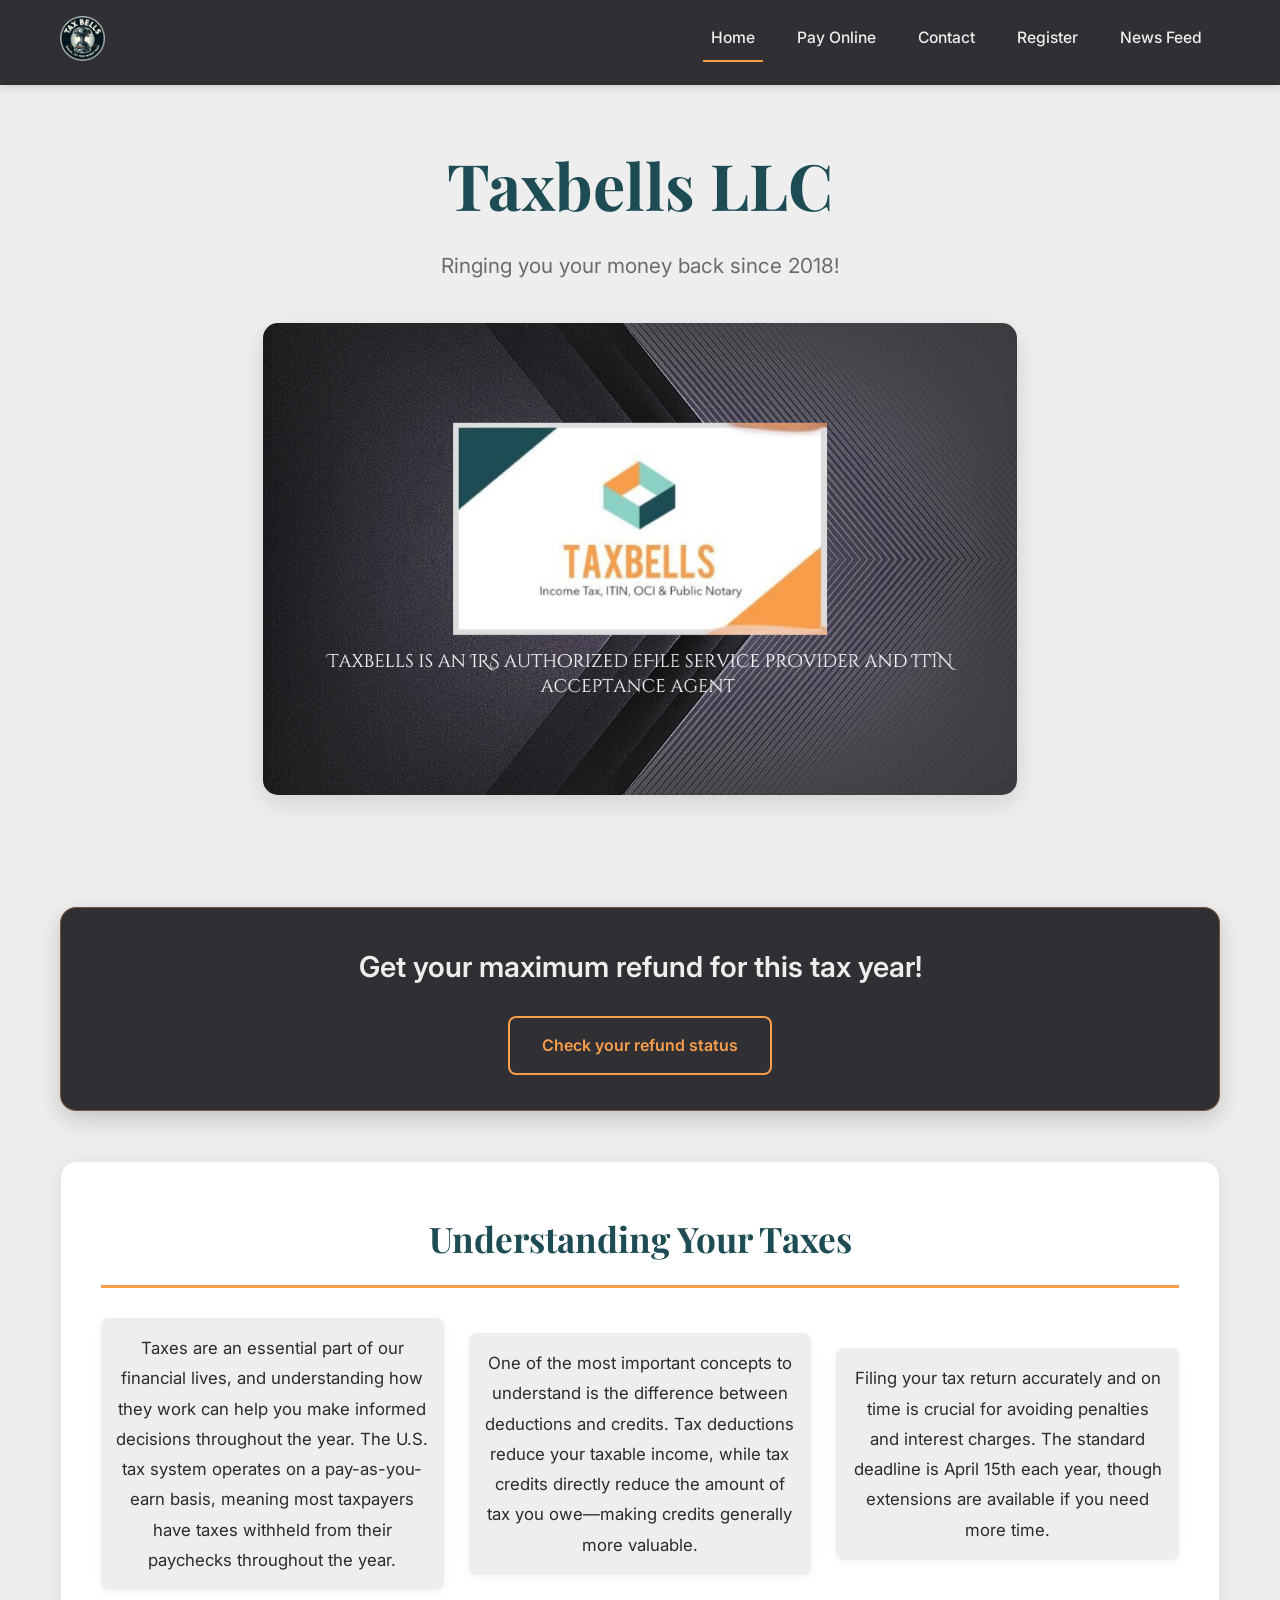
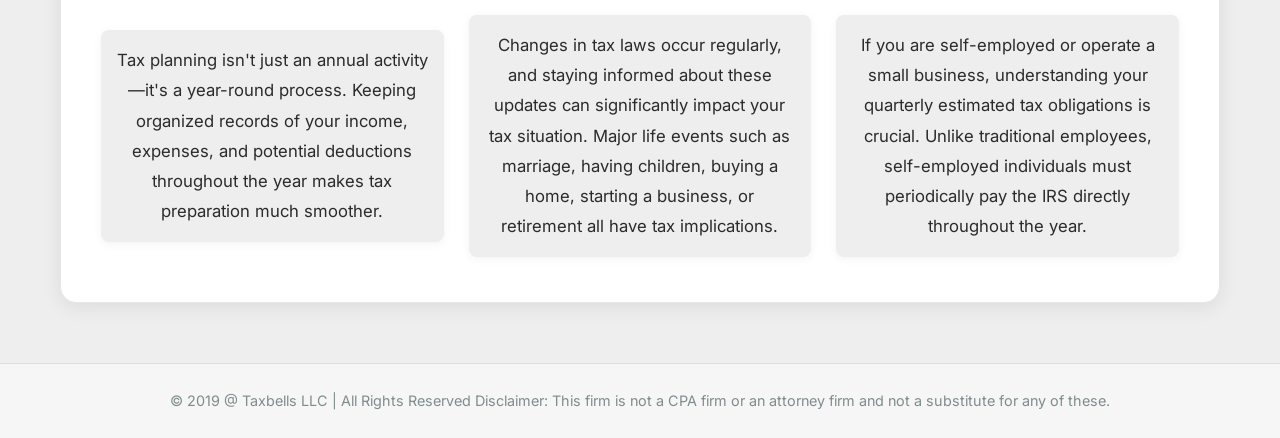
<file: index.html>
<!DOCTYPE html>
<html lang="en">
<head>
  <meta charset="UTF-8" />
  <meta name="viewport" content="width=device-width, initial-scale=1.0" />
  <title>Taxbells: Home</title>
  <link rel="icon" href="favicon.png" type="image/png" />
  <link href="https://fonts.googleapis.com/css2?family=Inter:wght@300;400;600&family=Playfair+Display:wght@600&display=swap" rel="stylesheet" />
  <link rel="stylesheet" href="styles.css" />
</head>
<body>
  <header>
    <nav>
      <div class="nav-container container">
        <a href="https://kcosmos7.github.io/taxbells/">
          <img src="favicon.png" alt="Taxbells official logo" class="nav-logo" />
        </a>
        <button class="menu-toggle" aria-label="Open menu" aria-controls="primary-navigation" aria-expanded="false">
          <span class="bar"></span>
          <span class="bar"></span>
          <span class="bar"></span>
        </button>
        <ul class="navbar" id="primary-navigation" role="menubar">
          <li role="none"><a role="menuitem" href="https://kcosmos7.github.io/taxbells/" class="active">Home</a></li>
          <li role="none"><a role="menuitem" href="./payOnline.html">Pay Online</a></li>
          <li role="none"><a role="menuitem" href="/contact">Contact</a></li>
          <li role="none"><a role="menuitem" href="/register">Register</a></li>
          <li role="none"><a role="menuitem" href="/newsFeed">News Feed</a></li>
        </ul>
      </div>
    </nav>
  </header>

  <main class="container">
    <section class="hero">
      <h1>Taxbells LLC</h1>
      <p class="subtitle">Ringing you your money back since 2018!</p>
      <img src="BuisnessCard.png" alt="Taxbells Business Card" class="business-card" />
    </section>

    <section class="content-section">
      <div class="cta-box">
        <p class="highlight">Get your maximum refund for this tax year!</p>
        <a class="cta-button" href="https://www.irs.gov/refunds">Check your refund status</a>
      </div>

      <article class="tax-info">
        <h2>Understanding Your Taxes</h2>
        <div class="paragraph-grid">
          <p>
            Taxes are an essential part of our financial lives, and understanding how they work can help you make informed decisions throughout the year. The U.S. tax system operates on a pay-as-you-earn basis, meaning most taxpayers have taxes withheld from their paychecks throughout the year.
          </p>
          <p>
            One of the most important concepts to understand is the difference between deductions and credits. Tax deductions reduce your taxable income, while tax credits directly reduce the amount of tax you owe—making credits generally more valuable.
          </p>
          <p>
            Filing your tax return accurately and on time is crucial for avoiding penalties and interest charges. The standard deadline is April 15th each year, though extensions are available if you need more time.
          </p>
          <p>
            Tax planning isn't just an annual activity—it's a year-round process. Keeping organized records of your income, expenses, and potential deductions throughout the year makes tax preparation much smoother.
          </p>
          <p>
            Changes in tax laws occur regularly, and staying informed about these updates can significantly impact your tax situation. Major life events such as marriage, having children, buying a home, starting a business, or retirement all have tax implications.
          </p>
          <p>
            If you are self-employed or operate a small business, understanding your quarterly estimated tax obligations is crucial. Unlike traditional employees, self-employed individuals must periodically pay the IRS directly throughout the year.
          </p>
        </div>
      </article>
    </section>
  </main>

  <footer>
    <div class="container">
      &copy 2019 @ Taxbells LLC | All Rights Reserved Disclaimer: This firm is not a CPA firm or an attorney firm and not a substitute for any of these. 
    </div>
  </footer>

  <script>
    (function() {
      var toggle = document.querySelector('.menu-toggle');
      var nav = document.getElementById('primary-navigation');
      if (!toggle || !nav) return;
      toggle.addEventListener('click', function() {
        var isOpen = nav.classList.toggle('open');
        toggle.setAttribute('aria-expanded', isOpen ? 'true' : 'false');
        toggle.setAttribute('aria-label', isOpen ? 'Close menu' : 'Open menu');
      });
    })();
  </script>
</body>
</html>
</file>
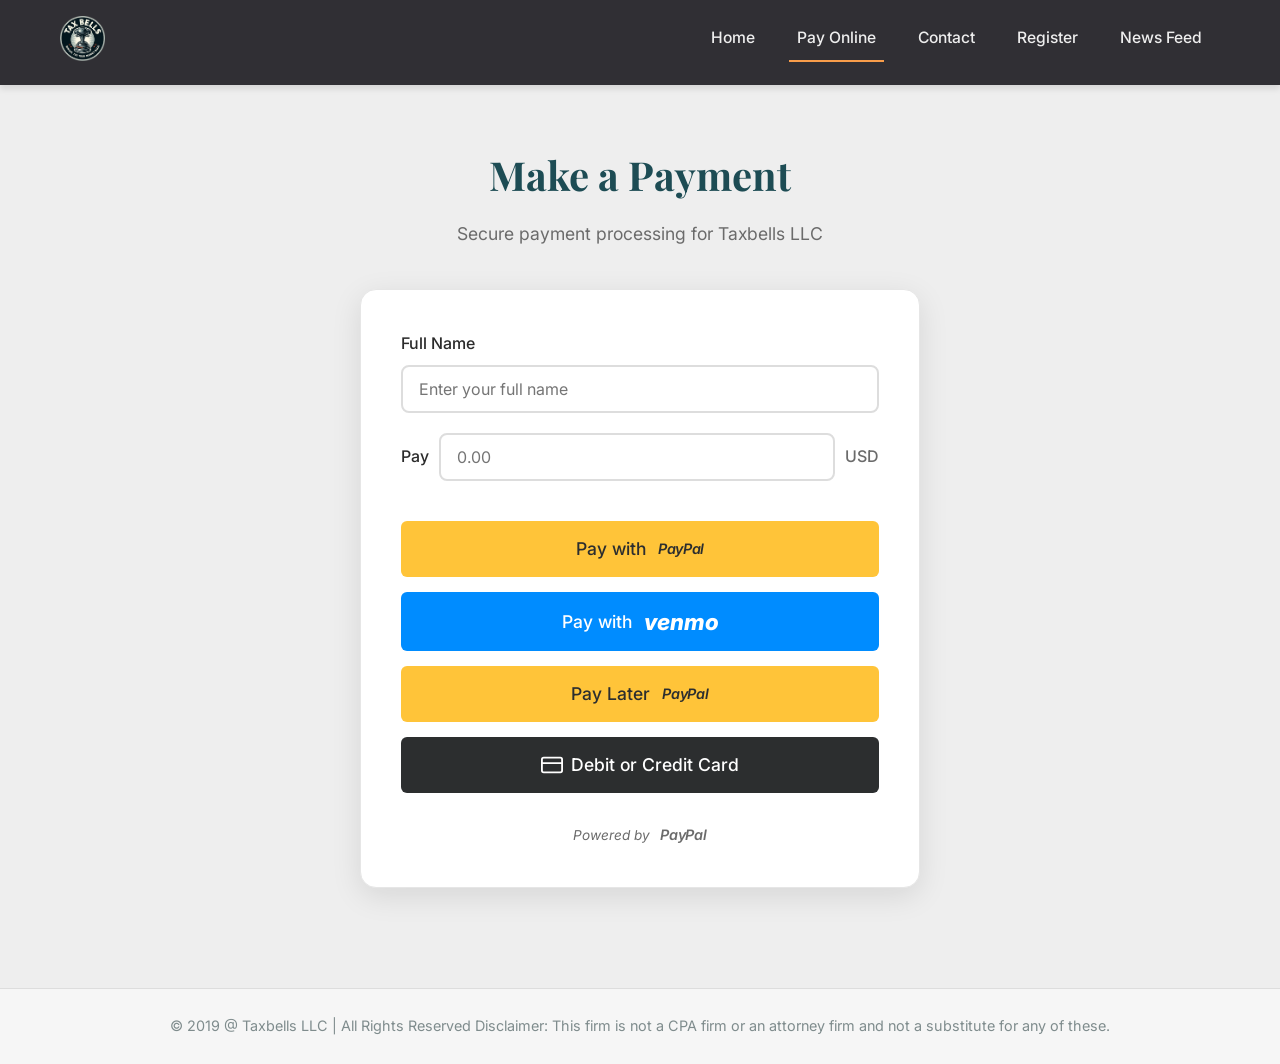
<file: payOnline.html>
<!DOCTYPE html>
<html lang="en">
<head>
  <meta charset="UTF-8" />
  <meta name="viewport" content="width=device-width, initial-scale=1.0" />
  <title>Taxbells: Pay Online</title>
  <link rel="icon" href="favicon.png" type="image/png" />
  <link href="https://fonts.googleapis.com/css2?family=Inter:wght@300;400;500;600&family=Playfair+Display:wght@600&display=swap" rel="stylesheet" />
  <link rel="stylesheet" href="styles.css" />
  <link rel="stylesheet" href="payOnline.css" />
</head>
<body>
  <header>
    <nav>
      <div class="nav-container container">
        <a href="https://kcosmos7.github.io/taxbells/">
          <img src="favicon.png" alt="Taxbells official logo" class="nav-logo" />
        </a>
        <button class="menu-toggle" aria-label="Open menu" aria-controls="primary-navigation" aria-expanded="false">
          <span class="bar"></span>
          <span class="bar"></span>
          <span class="bar"></span>
        </button>
        <ul class="navbar" id="primary-navigation" role="menubar">
          <li role="none"><a role="menuitem" href="./index.html">Home</a></li>
          <li role="none"><a role="menuitem" href="./payOnline.html" class="active">Pay Online</a></li>
          <li role="none"><a role="menuitem" href="/contact">Contact</a></li>
          <li role="none"><a role="menuitem" href="/register">Register</a></li>
          <li role="none"><a role="menuitem" href="/newsFeed">News Feed</a></li>
        </ul>
      </div>
    </nav>
  </header>

  <main class="container">
    <section class="payment-section">
      <h1>Make a Payment</h1>
      <p class="subtitle">Secure payment processing for Taxbells LLC</p>
      
      <div class="payment-container">
        <form id="payment-form" class="payment-form">
          <div class="form-group">
            <label for="fullName">Full Name</label>
            <input type="text" id="fullName" name="fullName" required placeholder="Enter your full name" />
          </div>
          
          <div class="form-group amount-group">
            <label for="amount">Pay</label>
            <div class="amount-input-wrapper">
              <input type="number" id="amount" name="amount" required min="1" step="0.01" placeholder="0.00" />
              <span class="currency">USD</span>
            </div>
          </div>
          
          <div class="payment-buttons">
            <button type="button" class="payment-btn paypal-btn" onclick="processPayment('paypal')">
              <span>Pay with</span>
              <span class="paypal-text">PayPal</span>
            </button>
            
            <button type="button" class="payment-btn venmo-btn" onclick="processPayment('venmo')">
              <span>Pay with</span>
              <span class="venmo-text">venmo</span>
            </button>
            
            <button type="button" class="payment-btn paylater-btn" onclick="processPayment('paylater')">
              <span>Pay Later</span>
              <span class="paypal-text">PayPal</span>
            </button>
            
            <button type="button" class="payment-btn card-btn" onclick="showCardForm()">
              <svg class="card-icon" viewBox="0 0 24 24" xmlns="http://www.w3.org/2000/svg" fill="none" stroke="currentColor" stroke-width="2" stroke-linecap="round" stroke-linejoin="round">
                <rect x="1" y="4" width="22" height="16" rx="2" ry="2"></rect>
                <line x1="1" y1="10" x2="23" y2="10"></line>
              </svg>
              <span>Debit or Credit Card</span>
            </button>
          </div>
          
          <div id="card-form" class="card-form hidden">
            <div class="form-group">
              <label for="cardNumber">Card Number</label>
              <input type="text" id="cardNumber" name="cardNumber" placeholder="1234 5678 9012 3456" maxlength="19" />
            </div>
            <div class="form-row">
              <div class="form-group">
                <label for="expiry">Expiry Date</label>
                <input type="text" id="expiry" name="expiry" placeholder="MM/YY" maxlength="5" />
              </div>
              <div class="form-group">
                <label for="cvv">CVV</label>
                <input type="text" id="cvv" name="cvv" placeholder="123" maxlength="4" />
              </div>
            </div>
            <button type="submit" class="payment-btn card-submit-btn">Pay Now</button>
          </div>
          
          <div class="powered-by">
            <span>Powered by</span>
            <span class="paypal-text">PayPal</span>
          </div>
        </form>
      </div>
    </section>
  </main>

  <footer>
    <div class="container">
      &copy 2019 @ Taxbells LLC | All Rights Reserved Disclaimer: This firm is not a CPA firm or an attorney firm and not a substitute for any of these. 
    </div>
  </footer>

  <div id="payment-modal" class="modal hidden">
    <div class="modal-content">
      <span class="close-btn" onclick="closeModal()">&times;</span>
      <h2 id="modal-title">Payment Processing</h2>
      <p id="modal-message">Your payment is being processed...</p>
      <div id="modal-spinner" class="spinner"></div>
      <button id="modal-action" class="modal-btn hidden" onclick="closeModal()">OK</button>
    </div>
  </div>

  <script>
    (function() {
      var toggle = document.querySelector('.menu-toggle');
      var nav = document.getElementById('primary-navigation');
      if (!toggle || !nav) return;
      toggle.addEventListener('click', function() {
        var isOpen = nav.classList.toggle('open');
        toggle.setAttribute('aria-expanded', isOpen ? 'true' : 'false');
        toggle.setAttribute('aria-label', isOpen ? 'Close menu' : 'Open menu');
      });
    })();

    function showCardForm() {
      const cardForm = document.getElementById('card-form');
      cardForm.classList.toggle('hidden');
    }

    function processPayment(method) {
      const fullName = document.getElementById('fullName').value;
      const amount = document.getElementById('amount').value;

      if (!fullName || !amount) {
        showModal('Error', 'Please fill in your full name and payment amount.', false);
        return;
      }

      if (amount <= 0) {
        showModal('Error', 'Please enter a valid amount greater than 0.', false);
        return;
      }

      showModal('Processing', 'Connecting to ' + method + '...', true);

      setTimeout(() => {
        hideSpinner();
        showModal('Success', 'Payment of $' + amount + ' via ' + method + ' has been initiated for ' + fullName + '.', false);
      }, 2000);
    }

    function showModal(title, message, showSpinner) {
      document.getElementById('modal-title').textContent = title;
      document.getElementById('modal-message').textContent = message;
      document.getElementById('modal-spinner').classList.toggle('hidden', !showSpinner);
      document.getElementById('modal-action').classList.toggle('hidden', showSpinner);
      document.getElementById('payment-modal').classList.remove('hidden');
    }

    function hideSpinner() {
      document.getElementById('modal-spinner').classList.add('hidden');
      document.getElementById('modal-action').classList.remove('hidden');
    }

    function closeModal() {
      document.getElementById('payment-modal').classList.add('hidden');
    }

    document.getElementById('payment-form').addEventListener('submit', function(e) {
      e.preventDefault();
      const fullName = document.getElementById('fullName').value;
      const amount = document.getElementById('amount').value;
      const cardNumber = document.getElementById('cardNumber').value;
      const expiry = document.getElementById('expiry').value;
      const cvv = document.getElementById('cvv').value;

      if (!fullName || !amount || !cardNumber || !expiry || !cvv) {
        showModal('Error', 'Please fill in all card details.', false);
        return;
      }

      showModal('Processing', 'Processing your card payment...', true);

      setTimeout(() => {
        hideSpinner();
        showModal('Success', 'Card payment of $' + amount + ' has been processed successfully for ' + fullName + '.', false);
        document.getElementById('card-form').classList.add('hidden');
        this.reset();
      }, 2000);
    });

    document.getElementById('cardNumber').addEventListener('input', function(e) {
      let value = e.target.value.replace(/\D/g, '');
      value = value.replace(/(.{4})/g, '$1 ').trim();
      e.target.value = value;
    });

    document.getElementById('expiry').addEventListener('input', function(e) {
      let value = e.target.value.replace(/\D/g, '');
      if (value.length >= 2) {
        value = value.substring(0, 2) + '/' + value.substring(2, 4);
      }
      e.target.value = value;
    });

    document.getElementById('cvv').addEventListener('input', function(e) {
      e.target.value = e.target.value.replace(/\D/g, '');
    });
  </script>
</body>
</html>
</file>
<file: styles.css>
/* Base styling */
* {
  margin: 0;
  padding: 0;
  box-sizing: border-box;
}

:root {
  --dark-grey: #2b2b2b;
  --grey: #6b6b6b;
  --light-grey: #eeeeee;
  --light-orange: #f89d4a;
  --dark-teal: #1d4c54;
  --text-color: var(--dark-grey);
  --bg-color: var(--light-grey);
}

body {
  font-family: 'Inter', Arial, sans-serif;
  background: var(--bg-color);
  color: var(--text-color);
  line-height: 1.7;
  min-height: 100vh;
  display: flex;
  flex-direction: column;
}

.container {
  max-width: 1200px;
  margin: 0 auto;
  padding: 0 20px;
}

header {
  background: #302f34;
  padding: 15px 0;
  box-shadow: 0 4px 6px rgba(0, 0, 0, 0.1);
  position: sticky;
  top: 0;
  z-index: 100;
  backdrop-filter: saturate(140%) blur(6px);
}

.nav-container {
  display: flex;
  justify-content: space-between;
  align-items: center;
  flex-direction: row;
  /* max-width: 1200px; Remove or adjust if .container is used */
  /* margin: 0 auto; Remove or adjust if .container is used */
  /* padding: 0 20px; Remove or adjust if .container is used */
  gap: 12px;
}

.menu-toggle {
  display: none;
  width: 42px;
  height: 42px;
  border: 0;
  background: rgba(255, 255, 255, 0.08);
  border-radius: 10px;
  cursor: pointer;
  align-items: center;
  justify-content: center;
  transition: background 0.25s ease, transform 0.2s ease;
}

.menu-toggle .bar {
  display: block;
  width: 22px;
  height: 2px;
  background: var(--light-grey);
  margin: 3px 0;
  border-radius: 1px;
  transition: transform 0.25s ease, opacity 0.2s ease;
}

.menu-toggle:focus-visible {
  outline: 3px solid rgba(248, 157, 74, 0.6); /* light orange */
  outline-offset: 2px;
}

.menu-toggle:hover {
  background: rgba(248, 157, 74, 0.15); /* light orange tint */
  transform: translateY(-1px);
}

.nav-logo {
  width: 45px;
  height: 45px;
  border-radius: 8px;
  transition: transform 0.3s ease;
}

.nav-logo:hover {
  transform: scale(1.05);
}

.navbar {
  list-style-type: none;
  display: flex;
  margin: 0;
  padding: 0;
  align-items: center;
  gap: 6px;
}

.navbar li {
  margin: 0;
}

.navbar li a {
  color: var(--light-grey);
  text-decoration: none;
  display: inline-block;
  padding: 10px 18px;
  font-weight: 500;
  transition: all 0.3s ease, background-color 0.3s ease, transform 0.3s ease;
  border-radius: 8px;
  font-size: 0.98rem;
  position: relative;
  overflow: hidden;
}

.navbar li a::before {
  content: '';
  position: absolute;
  bottom: 0;
  left: 10px;
  right: 10px;
  height: 2px;
  background-color: var(--light-orange);
  transform: scaleX(0);
  transform-origin: left;
  transition: transform 0.3s ease-out;
}

.navbar li a:hover::before,
.navbar li a.active::before {
  transform: scaleX(1);
}

.navbar li a:hover {
  background-color: rgba(248, 157, 74, 0.12); /* light orange tint */
  transform: translateY(-2px);
  box-shadow: 0 4px 12px rgba(0, 0, 0, 0.2);
}

.navbar li a:focus-visible {
  outline: 3px solid rgba(248, 157, 74, 0.6);
  outline-offset: 2px;
}

main {
  flex: 1;
  /* max-width: 1100px; Remove or adjust */
  /* margin: 0 auto; Remove or adjust */
  /* padding: 40px 20px; Remove or adjust */
  width: 100%;
  padding-top: 40px; /* Add padding to top of main content */
  padding-bottom: 40px; /* Add padding to bottom of main content */
}

.hero {
  text-align: center;
  margin-bottom: 50px;
  padding: 30px 0;
}

h1 {
  font-family: 'Playfair Display', serif;
  font-size: clamp(2.5rem, 5vw, 4rem);
  margin-top: 1rem;
  margin-bottom: 0.5rem;
  color: var(--dark-teal);
  text-align: center;
}

.subtitle {
  font-size: 1.3rem;
  color: var(--grey);
  margin-bottom: 2.5rem;
  text-align: center;
  font-weight: 400;
}

.business-card {
  width: 65%;
  max-width: 1100px;
  border-radius: 15px;
  box-shadow: 0 8px 24px rgba(0, 0, 0, 0.12);
  margin: 0 auto 2rem;
  display: block;
  transition: transform 0.3s ease, box-shadow 0.3s ease;
}

.business-card:hover {
  transform: translateY(-5px);
  box-shadow: 0 12px 32px rgba(0, 0, 0, 0.18);
}

.cta-box {
  background: #302f34;
  padding: 35px 30px;
  border-radius: 16px;
  box-shadow: 0 8px 24px rgba(0, 0, 0, 0.18);
  margin-bottom: 50px;
  text-align: center;
  display: flex;
  flex-direction: column;
  align-items: center;
  justify-content: center;
  border: 1px solid rgba(248, 157, 74, 0.35);
}

.highlight {
  font-size: 1.8rem;
  margin-bottom: 1.5rem;
  color: var(--light-grey);
  font-weight: 600;
}

.cta-button {
  display: inline-block;
  padding: 14px 32px;
  border: 2px solid var(--light-orange);
  color: var(--light-orange);
  background-color: transparent;
  text-decoration: none;
  font-weight: 600;
  border-radius: 8px;
  transition: all 0.3s ease;
  font-size: 1rem;
}

.cta-button:hover {
  background-color: var(--light-orange);
  color: var(--dark-teal);
  transform: translateY(-2px);
  box-shadow: 0 6px 20px rgba(0, 0, 0, 0.25);
}

.tax-info {
  background: #ffffff;
  padding: 45px 40px;
  border-radius: 16px;
  box-shadow: 0 4px 20px rgba(0, 0, 0, 0.08);
  text-align: left;
  line-height: 1.8;
  border: 1px solid #e6e6e6;
}

.tax-info h2 {
  font-family: 'Playfair Display', serif;
  font-size: 2.2rem;
  color: var(--dark-teal);
  margin-bottom: 25px;
  text-align: center;
  padding-bottom: 15px;
  border-bottom: 3px solid var(--light-orange);
}

.tax-info .paragraph-grid {
  display: grid;
  grid-template-columns: repeat(auto-fit, minmax(300px, 1fr));
  gap: 25px;
  margin-top: 30px;
  align-items: center;
}

.tax-info p {
  font-size: 1.05rem;
  color: var(--dark-grey);
  margin-bottom: 0;
  text-align: center;
  padding: 15px;
  background-color: var(--light-grey);
  border-radius: 8px;
  box-shadow: 0 2px 10px rgba(0, 0, 0, 0.05);
  transition: transform 0.2s ease, box-shadow 0.2s ease;
}

.tax-info p:hover {
  transform: translateY(-3px);
  box-shadow: 0 4px 15px rgba(0, 0, 0, 0.1);
}

.tax-info p:last-child {
  margin-bottom: 0;
}

footer {
  text-align: center;
  font-size: 0.9rem;
  color: #7f8c8d;
  margin-top: 60px;
  padding: 25px 20px;
  background-color: rgba(255, 255, 255, 0.5);
  border-top: 1px solid rgba(0, 0, 0, 0.1);
}

/* Responsive Design */
@media (max-width: 768px) {
  .nav-container {
    flex-direction: column;
    gap: 15px;
  }

  .navbar {
    flex-wrap: wrap;
    justify-content: center;
    gap: 8px;
  }

  .navbar li a {
    padding: 8px 14px;
    font-size: 0.9rem;
  }

  .navbar li a::before {
    height: 1px;
  }

  .business-card {
    width: 85%;
  }

  .tax-info {
    padding: 30px 25px;
  }

  .tax-info h2 {
    font-size: 1.8rem;
  }

  .tax-info .paragraph-grid {
    grid-template-columns: 1fr; /* Stack paragraphs on small screens */
  }

  .tax-info p {
    font-size: 1rem;
    text-align: left;
  }

  .cta-box {
    padding: 25px 20px;
  }

  .highlight {
    font-size: 1.5rem;
  }
}

@media (max-width: 900px) {
  .menu-toggle {
    display: inline-flex;
  }

  .navbar {
    position: absolute;
    top: 64px;
    right: 20px;
    left: 20px;
    flex-direction: column;
    align-items: stretch;
    gap: 8px;
    background: #302f34;
    border: 1px solid rgba(248, 157, 74, 0.35);
    border-radius: 12px;
    padding: 12px;
    box-shadow: 0 16px 40px rgba(0, 0, 0, 0.25);
    display: none;
  }

  .navbar.open {
    display: flex;
    animation: menuIn 200ms ease-out;
  }

  @keyframes menuIn {
    from { opacity: 0; transform: translateY(-6px); }
    to { opacity: 1; transform: translateY(0); }
  }

  .navbar li a {
    padding: 12px 14px;
    border-radius: 10px;
    background: rgba(255, 255, 255, 0.04);
  }

  .navbar li a::before {
    left: 12px;
    right: 12px;
  }
}

@media (max-width: 480px) {
  main {
    padding: 20px 15px;
  }

  .tax-info {
    padding: 25px 20px;
  }

  .cta-box {
    padding: 20px 15px;
  }
}
</file>
<file: payOnline.css>
/* Payment Page Styles */

.payment-section {
  max-width: 600px;
  margin: 0 auto;
  padding: 40px 20px;
}

.payment-section h1 {
  font-family: 'Playfair Display', serif;
  font-size: 2.5rem;
  color: var(--dark-teal);
  text-align: center;
  margin-bottom: 10px;
}

.payment-section .subtitle {
  text-align: center;
  color: var(--grey);
  font-size: 1.1rem;
  margin-bottom: 40px;
}

.payment-container {
  background: #ffffff;
  border-radius: 16px;
  box-shadow: 0 8px 30px rgba(0, 0, 0, 0.1);
  padding: 40px;
  border: 1px solid #e6e6e6;
}

.payment-form {
  display: flex;
  flex-direction: column;
  gap: 20px;
}

.form-group {
  display: flex;
  flex-direction: column;
  gap: 8px;
}

.form-group label {
  font-weight: 500;
  color: var(--dark-grey);
  font-size: 1rem;
}

.form-group input {
  padding: 12px 16px;
  border: 2px solid #ddd;
  border-radius: 8px;
  font-size: 1rem;
  transition: border-color 0.3s ease, box-shadow 0.3s ease;
  font-family: 'Inter', sans-serif;
}

.form-group input:focus {
  outline: none;
  border-color: var(--light-orange);
  box-shadow: 0 0 0 3px rgba(248, 157, 74, 0.2);
}

.amount-group {
  display: flex;
  flex-direction: row;
  align-items: center;
  gap: 10px;
  flex-wrap: wrap;
}

.amount-group label {
  font-weight: 500;
  color: var(--dark-grey);
  font-size: 1rem;
  white-space: nowrap;
}

.amount-input-wrapper {
  display: flex;
  align-items: center;
  gap: 10px;
  flex: 1;
  min-width: 200px;
}

.amount-input-wrapper input {
  flex: 1;
  min-width: 120px;
}

.amount-input-wrapper .currency {
  font-weight: 500;
  color: var(--grey);
  white-space: nowrap;
}

/* Payment Buttons */
.payment-buttons {
  display: flex;
  flex-direction: column;
  gap: 15px;
  margin-top: 20px;
}

.payment-btn {
  display: flex;
  align-items: center;
  justify-content: center;
  gap: 8px;
  padding: 16px 24px;
  border: none;
  border-radius: 6px;
  font-size: 1.1rem;
  font-weight: 500;
  cursor: pointer;
  transition: transform 0.2s ease, box-shadow 0.2s ease, opacity 0.2s ease;
  font-family: 'Inter', sans-serif;
  min-height: 56px;
}

.payment-btn:hover {
  transform: translateY(-2px);
  box-shadow: 0 6px 20px rgba(0, 0, 0, 0.2);
}

.payment-btn:active {
  transform: translateY(0);
  box-shadow: 0 2px 10px rgba(0, 0, 0, 0.15);
}

.paypal-btn {
  background-color: #ffc439;
  color: #2c2e2f;
}

.paypal-btn:hover {
  background-color: #e6ac00;
}

.paypal-text {
  font-family: 'Inter', sans-serif;
  font-weight: 700;
  font-style: italic;
  font-size: 1.2rem;
  margin-left: 4px;
  letter-spacing: -0.5px;
}

.venmo-btn {
  background-color: #008cff;
  color: #ffffff;
}

.venmo-btn:hover {
  background-color: #0070cc;
}

.venmo-text {
  font-family: 'Inter', sans-serif;
  font-weight: 800;
  font-style: italic;
  font-size: 1.4rem;
  margin-left: 4px;
}

.paylater-btn {
  background-color: #ffc439;
  color: #2c2e2f;
}

.paylater-btn:hover {
  background-color: #e6ac00;
}

.paypal-text {
  font-family: 'Inter', sans-serif;
  font-weight: 700;
  font-style: italic;
  font-size: 1.1rem;
  margin-left: 4px;
  letter-spacing: -0.5px;
}

.card-btn {
  background-color: #2c2e2f;
  color: #ffffff;
}

.card-btn:hover {
  background-color: #1a1c1d;
}

.card-icon {
  height: 22px;
  width: 22px;
}

/* Card Form */
.card-form {
  display: flex;
  flex-direction: column;
  gap: 15px;
  padding: 20px;
  background-color: #f8f8f8;
  border-radius: 10px;
  border: 1px solid #e0e0e0;
  margin-top: 10px;
}

.card-form.hidden {
  display: none;
}

.form-row {
  display: grid;
  grid-template-columns: 2fr 80px;
  gap: 15px;
  align-items: start;
}

.form-row .form-group:nth-child(2) input {
  width: 80px;
  max-width: 80px;
}

.card-submit-btn {
  background-color: #2c2e2f;
  color: #ffffff;
  margin-top: 10px;
}

.card-submit-btn:hover {
  background-color: #1a1c1d;
}

/* Powered By */
.powered-by {
  display: flex;
  align-items: center;
  justify-content: center;
  gap: 6px;
  margin-top: 10px;
  color: var(--grey);
  font-size: 0.85rem;
  font-style: italic;
}

.paypal-text {
  font-family: 'Inter', sans-serif;
  font-weight: 600;
  font-style: italic;
  font-size: 0.9rem;
  margin-left: 4px;
  letter-spacing: -0.3px;
}

/* Modal */
.modal {
  position: fixed;
  z-index: 1000;
  left: 0;
  top: 0;
  width: 100%;
  height: 100%;
  background-color: rgba(0, 0, 0, 0.5);
  display: flex;
  align-items: center;
  justify-content: center;
}

.modal.hidden {
  display: none;
}

.modal-content {
  background-color: #ffffff;
  padding: 30px;
  border-radius: 12px;
  box-shadow: 0 10px 40px rgba(0, 0, 0, 0.25);
  text-align: center;
  max-width: 400px;
  width: 90%;
  position: relative;
  animation: modalIn 0.3s ease;
}

@keyframes modalIn {
  from {
    opacity: 0;
    transform: scale(0.9) translateY(-20px);
  }
  to {
    opacity: 1;
    transform: scale(1) translateY(0);
  }
}

.close-btn {
  position: absolute;
  top: 10px;
  right: 15px;
  font-size: 1.5rem;
  cursor: pointer;
  color: var(--grey);
  transition: color 0.2s ease;
}

.close-btn:hover {
  color: var(--dark-grey);
}

.modal-content h2 {
  font-family: 'Playfair Display', serif;
  color: var(--dark-teal);
  margin-bottom: 15px;
  font-size: 1.5rem;
}

.modal-content p {
  color: var(--grey);
  margin-bottom: 20px;
  line-height: 1.5;
}

.spinner {
  border: 4px solid #f3f3f3;
  border-top: 4px solid var(--light-orange);
  border-radius: 50%;
  width: 40px;
  height: 40px;
  animation: spin 1s linear infinite;
  margin: 0 auto;
}

@keyframes spin {
  0% { transform: rotate(0deg); }
  100% { transform: rotate(360deg); }
}

.modal-btn {
  background-color: var(--light-orange);
  color: white;
  border: none;
  padding: 12px 30px;
  border-radius: 8px;
  font-size: 1rem;
  font-weight: 500;
  cursor: pointer;
  transition: background-color 0.2s ease;
  font-family: 'Inter', sans-serif;
}

.modal-btn:hover {
  background-color: #e88a35;
}

.modal-btn.hidden,
.spinner.hidden {
  display: none;
}

/* Responsive */
@media (max-width: 768px) {
  .payment-container {
    padding: 25px;
  }

  .payment-section h1 {
    font-size: 2rem;
  }

  .form-row {
    grid-template-columns: 1fr;
  }

  .amount-group {
    flex-direction: column;
    align-items: flex-start;
  }

  .amount-input-wrapper {
    width: 100%;
  }

  .payment-btn {
    font-size: 1rem;
    padding: 14px 20px;
  }

  .venmo-text {
    font-size: 1.2rem;
  }

  .paypal-logo {
    height: 18px;
  }
}

@media (max-width: 480px) {
  .payment-container {
    padding: 20px;
    border-radius: 12px;
  }

  .payment-section {
    padding: 20px 15px;
  }

  .payment-btn {
    min-height: 50px;
  }

  .form-row {
    grid-template-columns: 1fr;
    gap: 15px;
  }

  .paypal-text {
    font-size: 1rem;
  }

  .form-row .form-group:nth-child(2) input {
    width: 70px;
    max-width: 70px;
  }
}
</file>
